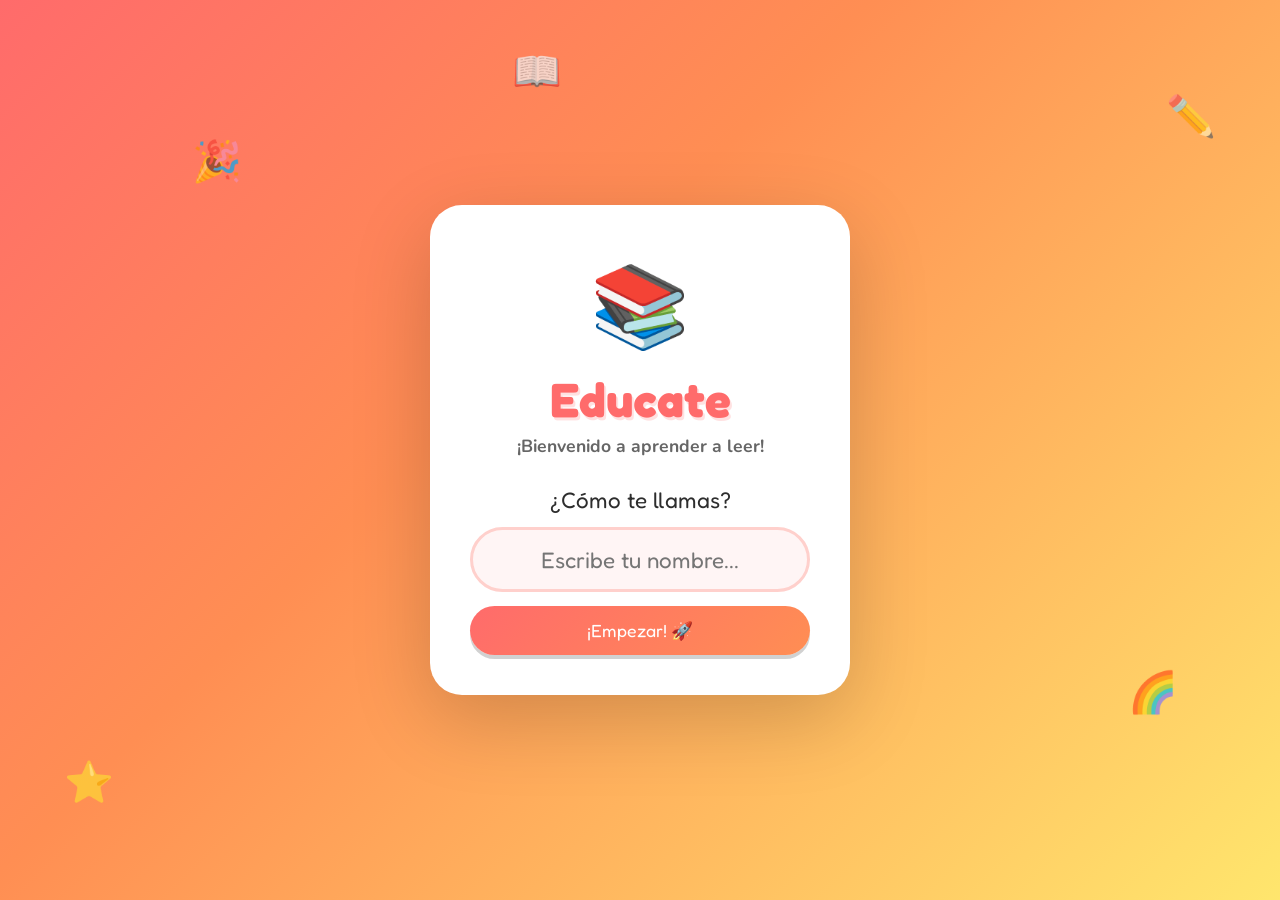
<file: index.html>
<!DOCTYPE html>
<html lang="es">
<head>
  <meta charset="UTF-8" />
  <meta name="viewport" content="width=device-width, initial-scale=1.0"/>
  <title>Educate – Aprendiendo a Leer 🌟</title>
  <link rel="stylesheet" href="style.css" />
  <link href="https://fonts.googleapis.com/css2?family=Fredoka+One&family=Nunito:wght@400;600;700;800&display=swap" rel="stylesheet"/>
</head>
<body>

  <!-- ========== PANTALLA DE BIENVENIDA ========== -->
  <div id="welcome-screen" class="welcome-screen">
    <div class="welcome-box">
      <div class="welcome-logo">📚</div>
      <h1 class="welcome-title">Educate</h1>
      <p class="welcome-subtitle">¡Bienvenido a aprender a leer!</p>
      <div class="name-form">
        <label class="name-label" for="name-input">¿Cómo te llamas?</label>
        <input
          type="text"
          id="name-input"
          class="name-input"
          placeholder="Escribe tu nombre..."
          maxlength="20"
          autocomplete="off"
        />
        <button class="btn btn-primary btn-welcome" onclick="submitName()">
          ¡Empezar! 🚀
        </button>
      </div>
    </div>
    <div class="bubble b1">⭐</div>
    <div class="bubble b2">🌈</div>
    <div class="bubble b3">🎉</div>
    <div class="bubble b4">✏️</div>
    <div class="bubble b5">📖</div>
  </div>

  <!-- ========== SELECTOR DE ACTIVIDADES ========== -->
  <div id="activity-selector" class="hidden">

    <header class="main-header">
      <div class="header-inner">
        <div class="logo">
          <span class="logo-icon">📚</span>
          <span class="logo-text">Educate</span>
        </div>
        <div class="user-info">
          <span class="user-avatar">🧒</span>
          <span id="user-name-display" class="user-name">Hola!</span>
        </div>
        <div class="stars-display">
          <span class="star-icon">⭐</span>
          <span id="total-stars">0</span>
        </div>
      </div>
    </header>

    <div class="selector-content">
      <h2 class="selector-title">¿Qué quieres aprender hoy?</h2>
      <div class="activity-cards-grid">
        <div class="act-card" style="--c:#FF6B6B;--cs:#FF8E53" onclick="launchActivity('completa')">
          <div class="act-card-icon">✏️</div>
          <div class="act-card-name">Completa</div>
        </div>
        <div class="act-card" style="--c:#4ECDC4;--cs:#26A69A" onclick="launchActivity('oracion')">
          <div class="act-card-icon">💬</div>
          <div class="act-card-name">Oraciones</div>
        </div>
        <div class="act-card" style="--c:#FFD700;--cs:#FFA000" onclick="launchActivity('ordenar')">
          <div class="act-card-icon">🔀</div>
          <div class="act-card-name">Ordenar</div>
        </div>
        <div class="act-card" style="--c:#A78BFA;--cs:#7C3AED" onclick="launchActivity('lee')">
          <div class="act-card-icon">🎤</div>
          <div class="act-card-name">Lee</div>
        </div>
        <div class="act-card" style="--c:#F97316;--cs:#EA580C" onclick="launchActivity('abecedario')">
          <div class="act-card-icon">🔤</div>
          <div class="act-card-name">ABC</div>
        </div>
      </div>
    </div>
  </div>

  <!-- ========== PANTALLA DE ACTIVIDAD ========== -->
  <div id="app-screen" class="hidden">

    <header class="main-header">
      <div class="header-inner">
        <button class="back-btn" onclick="goToSelector()">← Inicio</button>
        <div class="logo">
          <span class="logo-icon">📚</span>
          <span class="logo-text">Educate</span>
        </div>
        <div class="stars-display">
          <span class="star-icon">⭐</span>
          <span id="total-stars-app">0</span>
        </div>
      </div>
    </header>

    <main class="content-area">

      <!-- ===== ACTIVIDAD: COMPLETA ===== -->
      <section id="completa" class="activity-section">
        <div class="section-header" style="--accent:#FF6B6B">
          <h2>✏️ Completa la Palabra</h2>
          <p>¡Elige la sílaba que falta!</p>
        </div>
        <div class="progress-bar-wrap">
          <div class="progress-bar" id="completa-progress"></div>
        </div>
        <div class="card activity-card">
          <div class="word-puzzle" id="word-puzzle"></div>
          <p class="instruction-text" id="completa-instruction">¿Qué sílaba falta?</p>
          <div class="options-grid" id="completa-options"></div>
          <div class="feedback" id="completa-feedback"></div>
        </div>
        <div class="score-badge">⭐ <span id="completa-score">0</span> pts</div>
      </section>

      <!-- ===== ACTIVIDAD: ORACIONES ===== -->
      <section id="oracion" class="activity-section">
        <div class="section-header" style="--accent:#4ECDC4">
          <h2>💬 Completa la Oración</h2>
          <p>¡Elige la palabra que falta!</p>
        </div>
        <div class="progress-bar-wrap">
          <div class="progress-bar" id="oracion-progress"></div>
        </div>
        <div class="card activity-card">
          <p class="sentence-text" id="sentence-text"></p>
          <div class="options-grid" id="oracion-options"></div>
          <div class="feedback" id="oracion-feedback"></div>
        </div>
        <div class="score-badge">⭐ <span id="oracion-score">0</span> pts</div>
      </section>

      <!-- ===== ACTIVIDAD: ORDENAR ===== -->
      <section id="ordenar" class="activity-section">
        <div class="section-header" style="--accent:#FFD700">
          <h2>🔀 Ordena la Oración</h2>
          <p>¡Arrastra las palabras en el orden correcto!</p>
        </div>
        <div class="card activity-card">
          <p class="instruction-text">Arrastra las palabras para formar la oración:</p>
          <div class="word-bank" id="word-bank"></div>
          <div class="drop-zone-label">↓ Suelta aquí ↓</div>
          <div class="drop-zone" id="drop-zone"
               ondragover="allowDrop(event)"
               ondrop="dropWord(event)"
               ondragleave="dragLeave(event)">
          </div>
          <div class="ordenar-actions">
            <button class="btn btn-secondary" onclick="resetOrdenar()">🔄 Reiniciar</button>
            <button class="btn btn-primary" onclick="checkOrdenar()">✔ Verificar</button>
          </div>
          <div class="feedback" id="ordenar-feedback"></div>
        </div>
        <div class="score-badge">⭐ <span id="ordenar-score">0</span> pts</div>
      </section>

      <!-- ===== ACTIVIDAD: LEE ===== -->
      <section id="lee" class="activity-section">
        <div class="section-header" style="--accent:#A78BFA">
          <h2>🎤 Lee en Voz Alta</h2>
          <p>¡Lee la oración que ves!</p>
        </div>
        <div class="card activity-card">
          <div class="voz-sentence-box">
            <p id="voz-sentence" class="voz-sentence-text"></p>
          </div>
          <button class="mic-btn" id="mic-btn" onclick="startListening()">
            <span class="mic-icon">🎤</span>
            <span id="mic-label">Presiona y Lee</span>
          </button>
          <div class="listening-animation" id="listening-anim">
            <div class="bar"></div><div class="bar"></div><div class="bar"></div>
            <div class="bar"></div><div class="bar"></div>
          </div>
          <div id="voz-transcript" class="transcript-box"></div>
          <div class="feedback" id="voz-feedback"></div>
          <button class="btn btn-secondary mt-2" onclick="nextVozQuestion()">➡ Siguiente oración</button>
        </div>
        <div class="score-badge">⭐ <span id="voz-score">0</span> pts</div>
      </section>

      <!-- ===== ACTIVIDAD: ABECEDARIO ===== -->
      <section id="abecedario" class="activity-section">
        <div class="section-header" style="--accent:#F97316">
          <h2>🔤 El Abecedario</h2>
          <p>¡Haz clic en la letra para escucharla!</p>
        </div>
        <div class="card activity-card abc-card">
          <div class="abc-nav">
            <button class="abc-arrow" onclick="prevLetter()">◀</button>
            <div class="abc-display">
              <div class="abc-letter" id="abc-letter" onclick="speakLetter()">A</div>
            </div>
            <button class="abc-arrow" onclick="nextLetter()">▶</button>
          </div>
          <div class="abc-image-box">
            <div class="abc-emoji" id="abc-emoji">🌳</div>
            <p class="abc-word" id="abc-word">Árbol</p>
          </div>
          <button class="btn btn-primary abc-speak-btn" onclick="speakLetter()">
            🔊 Escuchar la letra
          </button>
          <div class="abc-dots" id="abc-dots"></div>
        </div>
      </section>

    </main>
  </div>

  <!-- ========== MODAL DE CELEBRACIÓN ========== -->
  <div class="celebration-modal" id="celebration-modal">
    <div class="celebration-content">
      <div class="celebration-emoji" id="celebration-emoji">🌟</div>
      <h2 id="celebration-title">¡Excelente!</h2>
      <p id="celebration-msg">¡Ganaste una estrella!</p>
      <button class="btn btn-primary" onclick="closeCelebration()">¡Continuar! 🚀</button>
    </div>
  </div>

  <script src="script.js"></script>
</body>
</html>
</file>
<file: style.css>
/* =====================================================
   EDUCATE – Estilos principales
   ===================================================== */

:root {
  --color-bg: #FFF9F0;
  --color-primary: #FF6B6B;
  --color-secondary: #4ECDC4;
  --color-accent: #FFE66D;
  --color-purple: #A78BFA;
  --color-orange: #F97316;
  --color-green: #6BCB77;
  --color-text: #2D2D2D;
  --color-text-light: #666;
  --radius-xl: 24px;
  --radius-lg: 18px;
  --shadow: 0 8px 32px rgba(0,0,0,0.10);
  --shadow-btn: 0 4px 0px rgba(0,0,0,0.18);
  --font-title: 'Fredoka One', cursive;
  --font-body: 'Nunito', sans-serif;
  --transition: all 0.25s cubic-bezier(.4,0,.2,1);
}

*, *::before, *::after { box-sizing: border-box; margin: 0; padding: 0; }

body {
  font-family: var(--font-body);
  background: var(--color-bg);
  color: var(--color-text);
  min-height: 100vh;
  overflow-x: hidden;
}

.hidden { display: none !important; }

/* ===== PANTALLA DE BIENVENIDA ===== */
.welcome-screen {
  min-height: 100vh;
  display: flex;
  align-items: center;
  justify-content: center;
  background: linear-gradient(135deg, #FF6B6B 0%, #FF8E53 40%, #FFE66D 100%);
  position: relative;
  overflow: hidden;
}

.welcome-box {
  background: #fff;
  border-radius: 32px;
  padding: 48px 40px 40px;
  text-align: center;
  max-width: 420px;
  width: 90%;
  box-shadow: 0 24px 80px rgba(0,0,0,0.18);
  position: relative;
  z-index: 2;
  animation: welcomePop 0.6s cubic-bezier(.34,1.56,.64,1);
}

@keyframes welcomePop {
  from { transform: scale(0.7) translateY(40px); opacity: 0; }
  to   { transform: scale(1) translateY(0); opacity: 1; }
}

.welcome-logo {
  font-size: 5rem;
  margin-bottom: 8px;
  animation: float 3s ease-in-out infinite;
}

@keyframes float {
  0%,100% { transform: translateY(0); }
  50%      { transform: translateY(-10px); }
}

.welcome-title {
  font-family: var(--font-title);
  font-size: 3rem;
  color: var(--color-primary);
  text-shadow: 2px 3px 0 rgba(255,107,107,0.2);
  margin-bottom: 6px;
}

.welcome-subtitle {
  font-size: 1.1rem;
  color: var(--color-text-light);
  font-weight: 700;
  margin-bottom: 28px;
}

.name-form {
  display: flex;
  flex-direction: column;
  gap: 14px;
  align-items: center;
}

.name-label {
  font-family: var(--font-title);
  font-size: 1.4rem;
  color: var(--color-text);
}

.name-input {
  width: 100%;
  padding: 16px 20px;
  font-family: var(--font-title);
  font-size: 1.4rem;
  text-align: center;
  border: 3px solid #FFD0CC;
  border-radius: 50px;
  outline: none;
  background: #FFF5F5;
  color: var(--color-text);
  transition: var(--transition);
}

.name-input:focus {
  border-color: var(--color-primary);
  background: #fff;
  box-shadow: 0 0 0 4px rgba(255,107,107,0.15);
}

.btn-welcome {
  width: 100%;
  padding: 18px;
  font-size: 1.3rem;
  justify-content: center;
}

/* Burbujas decorativas flotantes */
.bubble {
  position: absolute;
  font-size: 2.5rem;
  animation: floatBubble linear infinite;
  opacity: 0.7;
  user-select: none;
  pointer-events: none;
}
.b1 { left: 5%;  bottom: 10%; animation-duration: 7s;  animation-delay: 0s; }
.b2 { right: 8%; bottom: 20%; animation-duration: 9s;  animation-delay: 1s; }
.b3 { left: 15%; top: 15%;    animation-duration: 8s;  animation-delay: 2s; }
.b4 { right: 5%; top: 10%;    animation-duration: 6s;  animation-delay: 0.5s; }
.b5 { left: 40%; top: 5%;     animation-duration: 10s; animation-delay: 1.5s; }

@keyframes floatBubble {
  0%   { transform: translateY(0) rotate(0deg); }
  50%  { transform: translateY(-30px) rotate(10deg); }
  100% { transform: translateY(0) rotate(0deg); }
}

/* ===== SELECTOR DE ACTIVIDADES ===== */
.selector-content {
  max-width: 700px;
  margin: 0 auto;
  padding: 24px 16px 60px;
}

.selector-title {
  font-family: var(--font-title);
  font-size: 1.8rem;
  text-align: center;
  color: var(--color-text);
  margin-bottom: 28px;
  padding-top: 8px;
}

.activity-cards-grid {
  display: grid;
  grid-template-columns: repeat(3, 1fr);
  gap: 18px;
}

@media (max-width: 480px) {
  .activity-cards-grid { grid-template-columns: repeat(2, 1fr); }
}

.act-card {
  background: linear-gradient(135deg, var(--c), var(--cs));
  border-radius: var(--radius-xl);
  padding: 28px 16px 22px;
  display: flex;
  flex-direction: column;
  align-items: center;
  gap: 12px;
  cursor: pointer;
  box-shadow: 0 6px 0 rgba(0,0,0,0.13);
  transition: var(--transition);
  border: none;
  user-select: none;
}

.act-card:hover {
  transform: translateY(-6px) scale(1.04);
  box-shadow: 0 12px 0 rgba(0,0,0,0.13);
}

.act-card:active {
  transform: translateY(0) scale(0.97);
  box-shadow: 0 3px 0 rgba(0,0,0,0.13);
}

.act-card-icon { font-size: 3rem; }

.act-card-name {
  font-family: var(--font-title);
  font-size: 1.2rem;
  color: #fff;
  text-shadow: 1px 2px 0 rgba(0,0,0,0.15);
}

/* ===== HEADER ===== */
.main-header {
  background: linear-gradient(135deg, #FF6B6B 0%, #FF8E53 100%);
  padding: 14px 20px;
  box-shadow: 0 4px 16px rgba(255,107,107,0.35);
  position: sticky; top: 0; z-index: 100;
}
.header-inner {
  max-width: 900px; margin: 0 auto;
  display: flex; align-items: center; justify-content: space-between; gap: 10px;
}
.logo { display: flex; align-items: center; gap: 8px; }
.logo-icon { font-size: 1.8rem; }
.logo-text {
  font-family: var(--font-title);
  font-size: 1.8rem;
  color: #fff;
  text-shadow: 2px 3px 0 rgba(0,0,0,0.15);
}
.user-info {
  display: flex; align-items: center; gap: 6px;
  background: rgba(255,255,255,0.25);
  border-radius: 50px;
  padding: 6px 14px;
}
.user-avatar { font-size: 1.2rem; }
.user-name {
  font-family: var(--font-title);
  font-size: 1.1rem;
  color: #fff;
  max-width: 120px;
  overflow: hidden;
  text-overflow: ellipsis;
  white-space: nowrap;
}
.stars-display {
  display: flex; align-items: center; gap: 6px;
  background: rgba(255,255,255,0.25);
  border-radius: 50px;
  padding: 6px 14px;
}
.star-icon { font-size: 1.2rem; }
#total-stars, #total-stars-app {
  font-family: var(--font-title);
  font-size: 1.4rem;
  color: #fff;
}

.back-btn {
  background: rgba(255,255,255,0.25);
  border: none;
  border-radius: 50px;
  padding: 8px 16px;
  font-family: var(--font-title);
  font-size: 1rem;
  color: #fff;
  cursor: pointer;
  transition: var(--transition);
  white-space: nowrap;
}
.back-btn:hover { background: rgba(255,255,255,0.4); }

/* ===== CONTENT AREA ===== */
.content-area {
  max-width: 900px;
  margin: 0 auto;
  padding: 10px 16px 60px;
}

/* ===== ACTIVITY SECTIONS ===== */
.activity-section { display: none; animation: fadeSlideIn 0.4s ease; }
.activity-section.active { display: block; }

@keyframes fadeSlideIn {
  from { opacity: 0; transform: translateY(20px); }
  to   { opacity: 1; transform: translateY(0); }
}

.section-header {
  text-align: center;
  padding: 20px 0 10px;
}
.section-header h2 {
  font-family: var(--font-title);
  font-size: 2rem;
  color: var(--accent, var(--color-primary));
}
.section-header p {
  font-size: 1.05rem;
  color: var(--color-text-light);
  margin-top: 4px;
  font-weight: 600;
}

/* ===== PROGRESS BAR ===== */
.progress-bar-wrap {
  background: #e5e7eb;
  border-radius: 50px;
  height: 12px;
  margin: 8px 0 14px;
  overflow: hidden;
}
.progress-bar {
  height: 100%;
  background: linear-gradient(90deg, #FF6B6B, #FFE66D);
  border-radius: 50px;
  transition: width 0.5s ease;
  width: 0%;
}

/* ===== CARD ===== */
.card {
  background: #fff;
  border-radius: var(--radius-xl);
  box-shadow: var(--shadow);
  padding: 28px 24px;
  margin-bottom: 16px;
}

.score-badge {
  text-align: right;
  font-family: var(--font-title);
  font-size: 1.2rem;
  color: var(--color-orange);
  padding: 0 4px;
}

/* ===== WORD PUZZLE (Completa) ===== */
/* Muestra la palabra con una sílaba vacía, en cualquier posición */
.word-puzzle {
  display: flex;
  align-items: center;
  justify-content: center;
  flex-wrap: wrap;
  gap: 4px;
  font-family: var(--font-title);
  font-size: 3rem;
  padding: 18px;
  background: linear-gradient(135deg, #FFF9F0, #FFF0F0);
  border-radius: var(--radius-lg);
  border: 3px dashed #FFCDD2;
  margin-bottom: 16px;
  letter-spacing: 2px;
}
.puzzle-part { color: var(--color-text); }
.puzzle-blank {
  display: inline-block;
  min-width: 70px;
  background: #FFE4E4;
  border-radius: 10px;
  border-bottom: 4px solid #FF6B6B;
  color: #FF6B6B;
  text-align: center;
  padding: 0 6px;
  font-size: 2.8rem;
}

.instruction-text {
  text-align: center;
  font-size: 1.1rem;
  font-weight: 700;
  color: var(--color-text-light);
  margin-bottom: 20px;
}

/* ===== OPTIONS GRID ===== */
.options-grid {
  display: grid;
  grid-template-columns: repeat(3, 1fr);
  gap: 14px;
  margin-bottom: 16px;
}
.option-btn {
  padding: 18px 10px;
  font-family: var(--font-title);
  font-size: 1.5rem;
  border: 3px solid #e5e7eb;
  border-radius: var(--radius-lg);
  background: #fff;
  cursor: pointer;
  transition: var(--transition);
  box-shadow: var(--shadow-btn);
  color: var(--color-text);
}
.option-btn:hover:not(:disabled) {
  transform: translateY(-4px) scale(1.04);
  box-shadow: 0 8px 0 rgba(0,0,0,0.15);
  border-color: var(--color-primary);
}
.option-btn.correct {
  background: linear-gradient(135deg, #6BCB77, #52b560);
  border-color: #52b560;
  color: #fff;
  animation: correctPop 0.5s ease;
}
.option-btn.wrong {
  background: linear-gradient(135deg, #FF6B6B, #e55);
  border-color: #e55;
  color: #fff;
  animation: shake 0.4s ease;
}
@keyframes correctPop {
  0%   { transform: scale(1); }
  50%  { transform: scale(1.15); }
  100% { transform: scale(1); }
}
@keyframes shake {
  0%,100% { transform: translateX(0); }
  25%      { transform: translateX(-8px); }
  75%      { transform: translateX(8px); }
}

/* ===== FEEDBACK ===== */
.feedback {
  text-align: center;
  font-family: var(--font-title);
  font-size: 1.4rem;
  min-height: 40px;
  padding: 8px 0;
}
.feedback.correct-msg { color: #6BCB77; }
.feedback.wrong-msg   { color: #FF6B6B; }

/* ===== SENTENCE (Oracion) ===== */
.sentence-text {
  font-family: var(--font-title);
  font-size: 1.8rem;
  text-align: center;
  color: var(--color-text);
  padding: 18px;
  background: linear-gradient(135deg, #F0F9FF, #E0F7FA);
  border-radius: var(--radius-lg);
  border: 3px dashed #4ECDC4;
  margin-bottom: 22px;
  line-height: 1.5;
}

/* ===== DRAG & DROP (Ordenar) ===== */
.word-bank {
  display: flex; flex-wrap: wrap; gap: 12px; justify-content: center;
  padding: 18px;
  background: #f9fafb;
  border-radius: var(--radius-lg);
  min-height: 68px;
  margin-bottom: 12px;
  border: 2px dashed #d1d5db;
}
.drag-word {
  padding: 14px 22px;
  background: linear-gradient(135deg, #FFE66D, #FFC107);
  border: 3px solid #FFC107;
  border-radius: 50px;
  font-family: var(--font-title);
  font-size: 1.2rem;
  cursor: grab;
  user-select: none;
  box-shadow: var(--shadow-btn);
  transition: var(--transition);
  color: #333;
}
.drag-word:hover  { transform: translateY(-3px) scale(1.05); }
.drag-word:active { cursor: grabbing; transform: scale(0.97); }
.drag-word.dragging { opacity: 0.4; transform: scale(0.95); }

.drop-zone-label {
  text-align: center;
  font-size: 0.95rem;
  font-weight: 700;
  color: #aaa;
  margin-bottom: 6px;
}
.drop-zone {
  display: flex; flex-wrap: wrap; gap: 12px;
  justify-content: center; align-items: center;
  min-height: 80px;
  border: 3px dashed #A78BFA;
  border-radius: var(--radius-lg);
  padding: 14px;
  background: #FAF5FF;
  transition: var(--transition);
  margin-bottom: 16px;
}
.drop-zone.drag-over {
  background: #EDE9FE;
  border-color: #7C3AED;
  transform: scale(1.01);
}
.ordenar-actions { display: flex; gap: 12px; justify-content: center; }

/* ===== BOTONES ===== */
.btn {
  padding: 14px 28px;
  border: none;
  border-radius: 50px;
  font-family: var(--font-title);
  font-size: 1.1rem;
  cursor: pointer;
  transition: var(--transition);
  box-shadow: var(--shadow-btn);
  display: inline-flex; align-items: center; gap: 8px;
}
.btn:hover { transform: translateY(-3px); box-shadow: 0 8px 0 rgba(0,0,0,0.15); }
.btn:active { transform: translateY(1px); box-shadow: 0 2px 0 rgba(0,0,0,0.15); }
.btn-primary  { background: linear-gradient(135deg, #FF6B6B, #FF8E53); color: #fff; }
.btn-secondary { background: #f3f4f6; color: #555; border: 2px solid #e5e7eb; }
.mt-2 { margin-top: 14px; }

/* ===== LEE (Voz) ===== */
.voz-sentence-box {
  background: linear-gradient(135deg, #F5F3FF, #EDE9FE);
  border: 3px dashed #A78BFA;
  border-radius: var(--radius-lg);
  padding: 22px;
  margin-bottom: 22px;
  text-align: center;
}
.voz-sentence-text {
  font-family: var(--font-title);
  font-size: 1.8rem;
  color: #5B21B6;
  line-height: 1.5;
}
.mic-btn {
  display: flex;
  flex-direction: column;
  align-items: center;
  justify-content: center;
  gap: 8px;
  background: linear-gradient(135deg, #A78BFA, #7C3AED);
  color: #fff;
  border: none;
  border-radius: 50%;
  width: 110px; height: 110px;
  font-family: var(--font-title);
  font-size: 0.9rem;
  cursor: pointer;
  margin: 0 auto 16px;
  box-shadow: 0 6px 0 rgba(124,58,237,0.35);
  transition: var(--transition);
}
.mic-btn:hover { transform: translateY(-4px) scale(1.05); }
.mic-btn.listening {
  background: linear-gradient(135deg, #EF4444, #DC2626);
  box-shadow: 0 0 0 6px rgba(239,68,68,0.25), 0 6px 0 rgba(185,28,28,0.4);
  animation: pulse 1s infinite;
}
.mic-icon { font-size: 2.4rem; }

@keyframes pulse { 0%,100% { transform: scale(1); } 50% { transform: scale(1.08); } }

.listening-animation {
  display: none;
  justify-content: center;
  align-items: flex-end;
  gap: 5px;
  height: 40px;
  margin-bottom: 12px;
}
.listening-animation.show { display: flex; }
.listening-animation .bar {
  width: 8px;
  background: linear-gradient(to top, #A78BFA, #7C3AED);
  border-radius: 4px;
  animation: bars 0.7s ease-in-out infinite;
}
.listening-animation .bar:nth-child(1) { animation-delay: 0s; }
.listening-animation .bar:nth-child(2) { animation-delay: 0.1s; }
.listening-animation .bar:nth-child(3) { animation-delay: 0.2s; }
.listening-animation .bar:nth-child(4) { animation-delay: 0.1s; }
.listening-animation .bar:nth-child(5) { animation-delay: 0s; }
@keyframes bars { 0%,100% { height: 8px; } 50% { height: 36px; } }

.transcript-box {
  font-size: 1rem;
  color: #6B7280;
  text-align: center;
  min-height: 28px;
  font-style: italic;
  margin-bottom: 8px;
}

/* ===== ABECEDARIO ===== */
.abc-card { text-align: center; }
.abc-nav {
  display: flex; align-items: center; justify-content: center;
  gap: 20px; margin-bottom: 16px;
}
.abc-arrow {
  background: linear-gradient(135deg, #F97316, #FB923C);
  color: #fff; border: none; border-radius: 50%;
  width: 54px; height: 54px;
  font-size: 1.4rem; cursor: pointer;
  box-shadow: var(--shadow-btn); transition: var(--transition);
  display: flex; align-items: center; justify-content: center;
}
.abc-arrow:hover { transform: scale(1.1); }
.abc-letter {
  font-family: var(--font-title);
  font-size: 7rem;
  color: var(--color-orange);
  cursor: pointer;
  display: inline-block;
  width: 140px; height: 140px;
  line-height: 140px;
  border-radius: var(--radius-xl);
  background: linear-gradient(135deg, #FFF7ED, #FFEDD5);
  border: 4px solid #FED7AA;
  box-shadow: var(--shadow);
  transition: var(--transition);
  animation: letterBounce 0.4s ease;
  user-select: none;
}
.abc-letter:hover { transform: scale(1.08) rotate(-3deg); }
@keyframes letterBounce {
  0%   { transform: scale(0.7); opacity: 0; }
  60%  { transform: scale(1.1); }
  100% { transform: scale(1); opacity: 1; }
}
.abc-image-box {
  padding: 16px; background: #f9fafb;
  border-radius: var(--radius-lg); margin-bottom: 16px;
  min-height: 100px;
  display: flex; flex-direction: column; align-items: center; justify-content: center;
}
.abc-emoji { font-size: 4.5rem; animation: fadeSlideIn 0.3s ease; }
.abc-word  { font-family: var(--font-title); font-size: 1.6rem; color: var(--color-orange); margin-top: 6px; }
.abc-speak-btn { margin: 0 auto 16px; }
.abc-dots { display: flex; justify-content: center; gap: 6px; flex-wrap: wrap; margin-top: 8px; }
.abc-dot { width: 12px; height: 12px; border-radius: 50%; background: #e5e7eb; transition: var(--transition); cursor: pointer; }
.abc-dot.active { background: var(--color-orange); transform: scale(1.4); }

/* ===== MODAL CELEBRACIÓN ===== */
.celebration-modal {
  display: none;
  position: fixed; inset: 0;
  background: rgba(0,0,0,0.45);
  z-index: 200;
  align-items: center; justify-content: center;
  backdrop-filter: blur(3px);
}
.celebration-modal.show { display: flex; }
.celebration-content {
  background: #fff;
  border-radius: var(--radius-xl);
  padding: 40px 32px;
  text-align: center;
  max-width: 380px; width: 90%;
  box-shadow: 0 24px 80px rgba(0,0,0,0.25);
  animation: celebrationPop 0.5s cubic-bezier(.34,1.56,.64,1);
}
@keyframes celebrationPop {
  from { transform: scale(0.5); opacity: 0; }
  to   { transform: scale(1);   opacity: 1; }
}
.celebration-emoji { font-size: 5rem; margin-bottom: 10px; animation: spin 0.6s ease; }
@keyframes spin { from { transform: rotate(-30deg) scale(0.5); } to { transform: rotate(0) scale(1); } }
.celebration-content h2 {
  font-family: var(--font-title);
  font-size: 2.2rem;
  color: var(--color-primary);
  margin-bottom: 8px;
}
.celebration-content p { font-size: 1.1rem; color: #555; margin-bottom: 20px; font-weight: 600; }

/* ===== RESPONSIVE ===== */
@media (max-width: 600px) {
  .logo-text { font-size: 1.4rem; }
  .section-header h2 { font-size: 1.5rem; }
  .word-puzzle { font-size: 2.2rem; }
  .puzzle-blank { font-size: 2rem; min-width: 55px; }
  .options-grid { gap: 8px; }
  .option-btn { font-size: 1.1rem; padding: 14px 6px; }
  .sentence-text, .voz-sentence-text { font-size: 1.3rem; }
  .abc-letter { font-size: 5rem; width: 110px; height: 110px; line-height: 110px; }
  .abc-emoji { font-size: 3.5rem; }
  .card { padding: 18px 14px; }
  .mic-btn { width: 90px; height: 90px; }
  .drag-word { padding: 10px 16px; font-size: 1rem; }
  .welcome-box { padding: 36px 24px 30px; }
  .welcome-title { font-size: 2.4rem; }
  .act-card { padding: 22px 12px 18px; }
  .act-card-icon { font-size: 2.4rem; }
  .act-card-name { font-size: 1rem; }
}
</file>
